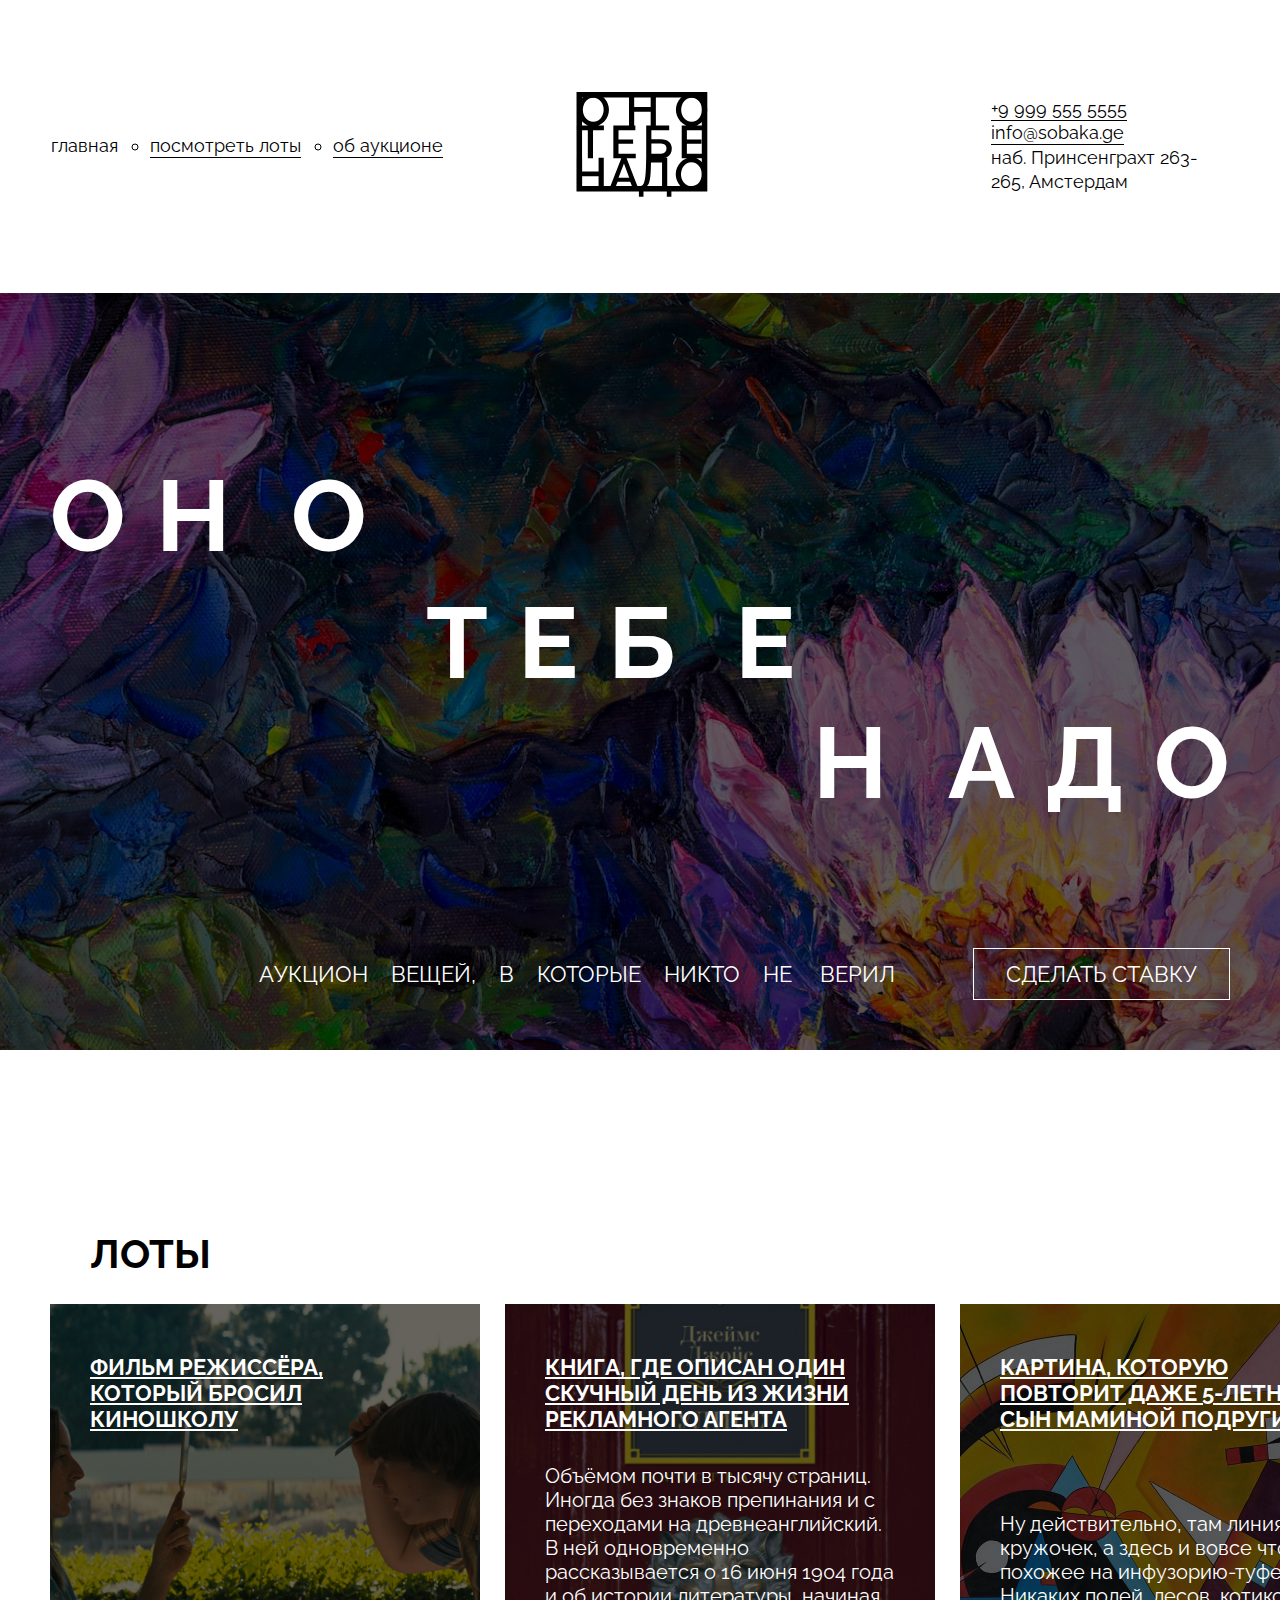
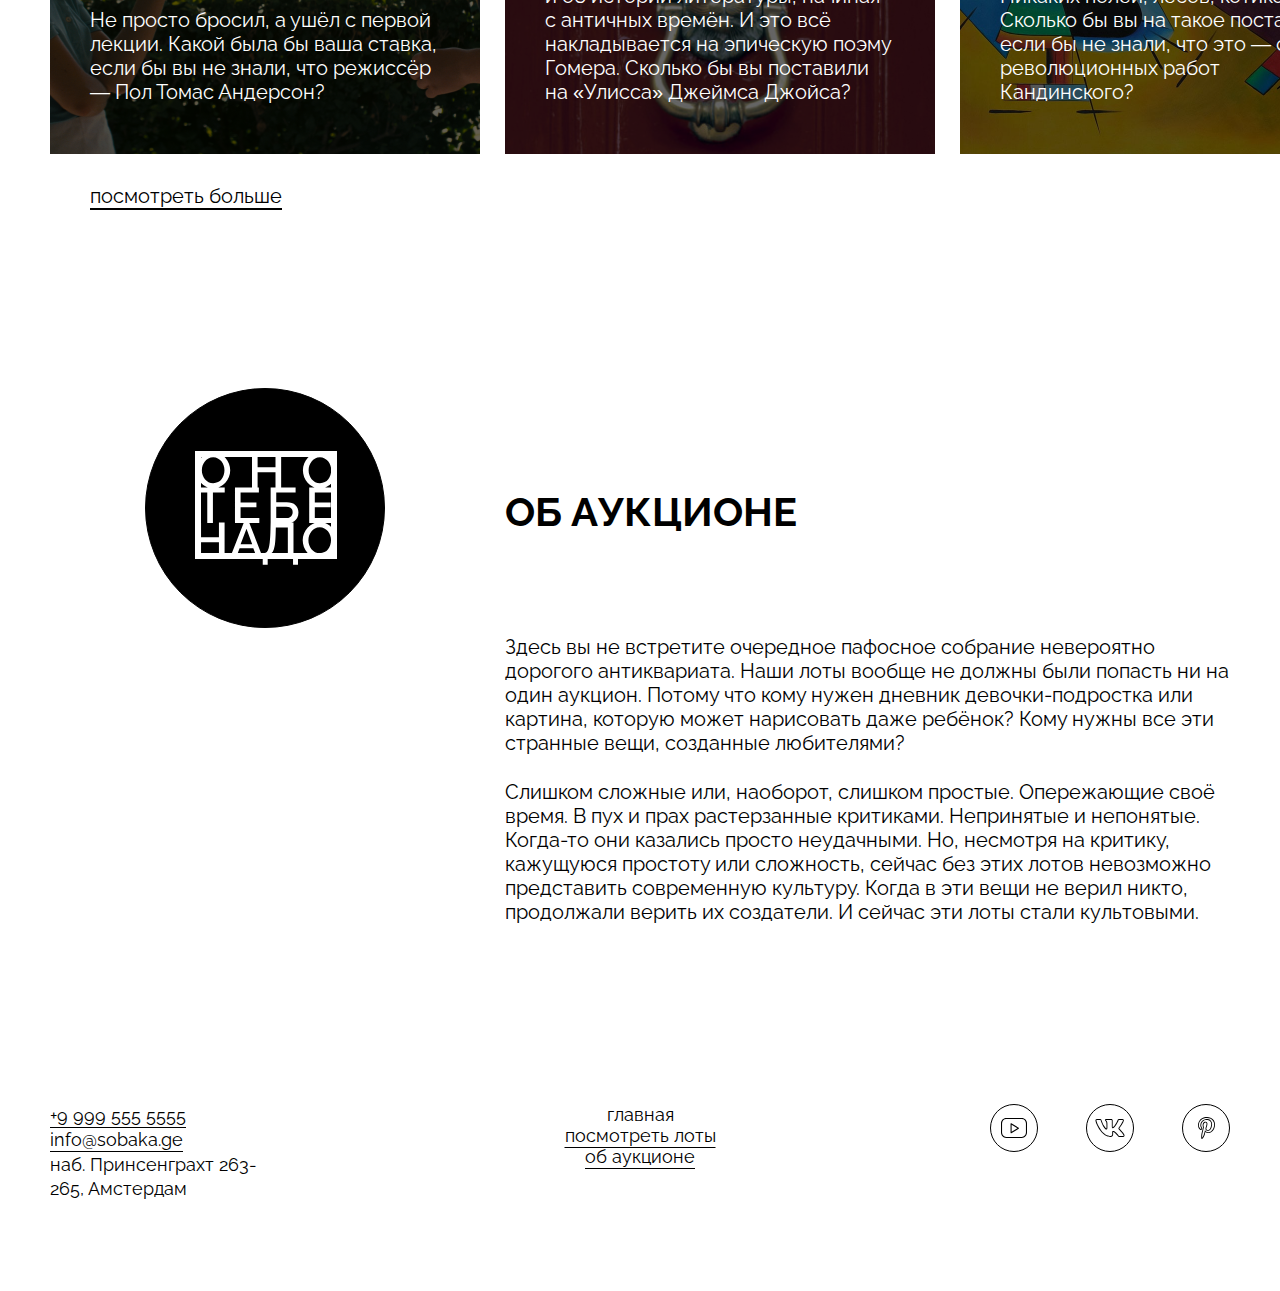
<file: index.html>
<!DOCTYPE html>
<html lang="ru">
  <head>
    <meta charset="UTF-8" />
    <meta http-equiv="X-UA-Compatible" content="IE=edge" />
    <meta name="viewport" content="width=device-width, initial-scale=1.0" />

    <link rel="stylesheet" href="./fonts/fonts.css" />
    <link rel="stylesheet" href="./styles/global.css" />
    <link rel="stylesheet" href="./styles/style.css" />
    <title>Оно тебе надо — аукцион вещей, в которые никто не верил</title>
  </head>
  <body>
    <header class="header content_section header_font">
      <nav class="header__menu">
        <ul class="header__links-list">
          <li class="header__links-list-item_no-bullit">
            <a class="header__link_active">главная</a>
          </li>
          <li class="header__links-list-item">
            <a href="#lots" class="header__link text-underline-offset-item"
              >посмотреть лоты</a
            >
          </li>
          <li class="header__links-list-item">
            <a href="#about" class="header__link text-underline-offset-item"
              >об аукционе</a
            >
          </li>
        </ul>
      </nav>

      <a class="header__logo">
        <img
          class="header__logo-image"
          src="images/logo-black.svg"
          alt="логотип черный оно тебе надо"
        />
      </a>

      <div class="address">
        <address class="header__address">
          <a class="text-underline-offset-item" href="tel:+99995555555"
            >+9 999 555 5555</a
          ><br />
          <a class="text-underline-offset-item" href="mailto:info@sobaka.ge"
            >info@sobaka.ge</a
          >
          <p>наб. Принсенграхт 263-265, Амстердам</p>
        </address>
      </div>
    </header>

    <main>
      <section class="cover content_section">
        <div class="overlay"></div>
        <div class="cover__title">
          <h1>
            <span class="accent-span aligned-text">
              <span class="letter-spacing-default"
                >о<span class="letter-spacing-extended">но</span></span
              >
            </span>
            <span class="accent-span aligned-text_center">
              <span class="letter-spacing-default"
                >те<span class="letter-spacing-extended">бе</span></span
              >
            </span>
            <span class="accent-span aligned-text_right">
              <span class="letter-spacing-extended"
                >н<span class="letter-spacing-default"
                  >ад<span class="no-letter-spacing">о</span></span
                >
              </span>
            </span>
          </h1>
        </div>
        <div class="cover__description">
          <p class="cover__description-text">
            <span class="word-spacing_narrow"
              >Аукцион вещей, в которые никто не</span
            ><span class="word-spacing_extended"> верил</span>
          </p>
          <button class="bet-button" type="button">Сделать ставку</button>
        </div>
      </section>

      <section class="lots content_section">
        <h2 class="lots__heading">Лоты</h2>
        <ul class="lots__card-list">
          <li class="lots__card-list-item">
            <a class="card-link" href="#0">
              <article class="card card_type_film">
                <div class="overlay"></div>
                <h3 class="card__title">
                  Фильм режиссёра, который бросил киношколу
                </h3>
                <p class="card__text">
                  Не просто бросил, а ушёл с первой лекции. Какой была бы ваша
                  ставка, если бы вы не знали, что режиссёр — Пол Томас
                  Андерсон?
                </p>
              </article>
            </a>
          </li>

          <li class="lots__card-list-item">
            <a class="card-link" href="#0">
              <article class="card card_type_book">
                <div class="overlay"></div>
                <h3 class="card__title">
                  Книга, где описан один скучный день из жизни рекламного агента
                </h3>
                <p class="card__text">
                  Объёмом почти в тысячу страниц. Иногда без знаков препинания и
                  с переходами на древнеанглийский. В ней одновременно
                  рассказывается о 16 июня 1904 года и об истории литературы,
                  начиная с античных времён. И это всё накладывается на
                  эпическую поэму Гомера. Сколько бы вы поставили на «Улисса»
                  Джеймса Джойса?
                </p>
              </article>
            </a>
          </li>
          <li class="lots__card-list-item">
            <a class="card-link" href="#0">
              <article class="card card_type_picture">
                <div class="overlay"></div>
                <h3 class="card__title">
                  Картина, которую повторит даже 5-летний сын маминой подруги
                </h3>
                <p class="card__text">
                  Ну действительно, там линия, тут кружочек, а здесь и вовсе
                  что-то похожее на инфузорию-туфельку. Никаких полей, лесов,
                  котиков… Сколько бы вы на такое поставили, если бы не знали,
                  что это — одна из революционных работ Кандинского?
                </p>
              </article>
            </a>
          </li>
        </ul>

        <a class="lots__look-more-link text-underline-offset-item" href="#0"
          >посмотреть больше</a
        >
      </section>

      <section class="about content_section">
        <div class="first_column">
          <div class="about__logo">
            <img
              class="about__logo-image"
              src="images/logo-white.svg"
              alt="логотип белый на черном фоне оно тебе надо"
            />
          </div>
        </div>

        <div class="second_column">
          <h2 class="about__title">Об аукционе</h2>
          <div class="about__text">
            <p class="about__text__paragraph">
              Здесь вы не встретите очередное пафосное собрание невероятно
              дорогого антиквариата. Наши лоты вообще не должны были попасть ни
              на один аукцион. Потому что кому нужен дневник девочки-подростка
              или картина, которую может нарисовать даже ребёнок? Кому нужны все
              эти странные вещи, созданные любителями?
            </p>
            <p class="about__text__paragraph">
              Слишком сложные или, наоборот, слишком простые. Опережающие своё
              время. В пух и прах растерзанные критиками. Непринятые и
              непонятые. Когда-то они казались просто неудачными. Но, несмотря
              на критику, кажущуюся простоту или сложность, сейчас без этих
              лотов невозможно представить современную культуру. Когда в эти
              вещи не верил никто, продолжали верить их создатели. И сейчас эти
              лоты стали культовыми.
            </p>
          </div>
        </div>
      </section>
    </main>

    <footer class="footer content_section">
      <address class="header__address">
        <a class="text-underline-offset-item" href="tel:+99995555555"
          >+9 999 555 5555</a
        ><br />
        <a class="text-underline-offset-item" href="mailto:info@sobaka.ge"
          >info@sobaka.ge</a
        >
        <p>наб. Принсенграхт 263-265, Амстердам</p>
      </address>

      <nav class="footer__menu">
        <ul class="footer__menu-list">
          <li class="footer__menu-list-item">
            <a class="footer__menu-link_active">главная</a>
          </li>
          <li class="footer__menu-list-item">
            <a href="#0" class="footer__menu-link text-underline-offset-item"
              >посмотреть лоты</a
            >
          </li>
          <li class="footer__menu-list-item">
            <a href="#0" class="footer__menu-link text-underline-offset-item"
              >об аукционе</a
            >
          </li>
        </ul>
      </nav>

      <ul class="footer__social-list">
        <li class="footer__social-list-item">
          <a href="#0" target="_blank" class="footer__social-link">
            <img
              class="footer__social-icon"
              src="images/yt.svg"
              alt="логотип youtube"
            />
          </a>
        </li>
        <li class="footer__social-list-item">
          <a href="#0" target="_blank" class="footer__social-link">
            <img
              class="footer__social-icon"
              src="images/vk.svg"
              alt="логотип vkontakte"
            />
          </a>
        </li>
        <li class="footer__social-list-item">
          <a href="#0" target="_blank" class="footer__social-link">
            <img
              class="footer__social-icon"
              src="images/pinterest.svg"
              alt="логотип pinterest"
            />
          </a>
        </li>
      </ul>
    </footer>
  </body>
</html>
</file>
<file: fonts/fonts.css>
@font-face {
  font-family: Raleway;
  src:
    url(./Raleway-Regular.woff2) format('woff2'),
    url(./Raleway-Regular.woff) format('woff');
  font-weight: normal;
  font-display: swap;
}

@font-face {
  font-family: Raleway;
  src:
    url(./Raleway-Bold.woff2) format('woff2'),
    url(./Raleway-Bold.woff) format('woff');
  font-weight: bold;
  font-display: swap;
}
</file>
<file: styles/global.css>
*,
*::before,
*::after {
  box-sizing: border-box;
}

body {
  min-width: 1100px;
  margin: 0;
  font-family: Raleway, sans-serif;
}

h1,
h2,
h3,
h4,
h5,
h6,
p,
ul,
ol,
li,
blockquote {
  margin: 0;
  padding: 0;
}

a {
  color: inherit;
}

img {
  width: 100%;
}
</file>
<file: styles/style.css>
.content_section {
  box-sizing: border-box;
  max-width: 1440px;
  width: 100%;
  margin: auto;
}

.header {
  display: grid;
  grid-template-columns: 1fr 148px 1fr;
  box-sizing: border-box;
  padding: 92px 49px 92px 51px;
}

.header__logo-image {
  width: 148px;
  height: 105px;
}

.header__menu {
  box-sizing: border-box;
  display: flex;
  flex-grow: 1;
  padding: 43px 0 45px 0;
  position: relative;
}

.header__links-list {
  display: flex;
  flex-direction: row;
  gap: 32px;
  align-items: flex-start;
  justify-content: space-between;
}

.header__links-list-item {
  list-style-type: circle;
}

.header__links-list-item_no-bullit {
  list-style-type: none;
}

.header__link_active {
  text-decoration: none;
}

.address {
  box-sizing: border-box;
  padding: 5px 0 7px 0;
  border: 1px white;
  justify-self: flex-end;
}
.header__address {
  color: #000;
  font-size: 18px;
  font-style: normal;
  font-weight: 400;
  line-height: 24.3px;
  max-width: 240px;
}

.header_font {
  color: #000;
  font-size: 18px;
  font-style: normal;
  font-weight: 400;
}
.cover {
  background-image: url(../images/cover.jpg);
  background-repeat: no-repeat;
  background-position: center;
  background-size: cover;

  z-index: 0;
  position: relative;

  display: flex;
  flex-direction: column;
  justify-content: space-between;
}

.overlay {
  position: absolute;
  inset: 0;
  background-color: rgba(0, 0, 0, 0.6);
  z-index: 1;
}

.cover__title {
  color: white;
  z-index: 2;
  position: relative;
  width: 100%;
}

.cover__description {
  display: grid;
  grid-template-columns: 2fr 257px;
  column-gap: 78px;
  box-sizing: border-box;
  padding: 135px 50px 50px 0;
}

.cover__description-text {
  color: white;
  font-weight: 400;
  font-size: 22px;
  line-height: 28px;
  font-style: normal;
  z-index: 2;
  position: relative;
  text-transform: uppercase;
  text-align: center;

  justify-self: flex-end;
  justify-items: center;
  align-self: center;
}
.word-spacing_extended {
  word-spacing: 22px;
}
.word-spacing_narrow {
  word-spacing: 17px;
}
.bet-button {
  border: 1px solid #fff;
  color: white;
  z-index: 2;
  position: relative;
  font-weight: 400;
  font-size: 22px;
  font-style: normal;
  font-family: Raleway, sans-serif;
  line-height: normal;
  background-color: transparent;
  min-height: 52px;
  width: 100%;
  text-align: center;
  text-transform: uppercase;
  justify-self: flex-end;
  cursor: pointer;
}

.lots {
  display: flex;
  flex-direction: column;
  justify-content: space-around;
  align-items: start;
  box-sizing: border-box;
  padding: 180px 50px 0 50px;
}

.lots__heading {
  color: #000;
  font-size: 40px;
  font-style: normal;
  font-weight: 700;
  line-height: normal;
  text-transform: uppercase;
  padding-left: 40px;
}

.lots__card-list {
  list-style-type: none;
  display: flex;
  flex-direction: row;
  justify-content: space-between;
  gap: 25px;
  padding-top: 27px;
}

.lots__card-list-item {
  text-decoration: none;
  min-height: 450px;
  width: 430px;
  flex-grow: 1;
}

.card-link {
  display: block;
  height: 100%;
  text-decoration: none;
}

.card {
  background-repeat: no-repeat;
  background-position: right center;
  background-size: 100%;
  z-index: 0;
  position: relative;
  height: 100%;
  display: flex;
  flex-direction: column;
  justify-content: space-between;
}

.card__title {
  color: #fff;
  z-index: 2;
  position: relative;
  font-size: 22px;
  font-style: normal;
  font-weight: 700;
  text-decoration-line: underline;
  text-transform: uppercase;
  box-sizing: border-box;
  padding: 50px 40px 0 40px;
}

.card__text {
  color: #fff;
  box-sizing: border-box;
  padding: 0 40px 50px 40px;
  font-size: 20px;
  font-style: normal;
  font-weight: 400;
  line-height: 120%;
  z-index: 2;
  position: relative;
}

.card_type_film {
  background-image: url(../images/card-lot-01.jpg);
}
.card_type_book {
  background-image: url(../images/card-lot-02.jpg);
}
.card_type_picture {
  background-image: url(../images/card-lot-03.jpg);
}

.lots__look-more-link {
  color: #000;
  font-size: 20px;
  font-style: normal;
  font-weight: 400;
  line-height: normal;

  text-decoration-line: underline;
  padding: 30px 0 0 40px;
}

.about {
  display: grid;
  grid-template-columns: 430px auto;
  gap: 25px;
  box-sizing: border-box;
  padding: 180px 50px 0 50px;
}

.first_column {
  display: flex;
  box-sizing: border-box;
  padding: 0 95px 0 95px;
}

.second_column {
  flex: 1;
  margin-top: 100px;
}
.about__logo {
  background-color: black;

  width: 240px;
  height: 240px;
  border-radius: 50%;
  border: solid 1px;
  z-index: -2;
  position: relative;
  display: flex;
  justify-content: center;
  align-items: center;
}

.about__logo-image {
  z-index: -1;
  width: 148px;
  height: 114px;
  background-position: center;
}

.about__title {
  color: #000;
  font-size: 40px;
  font-style: normal;
  font-weight: 700;
  line-height: normal;
  text-transform: uppercase;
  box-sizing: border-box;
  padding-bottom: 75px;
}
.about__text {
  color: #000;

  font-size: 20px;
  font-style: normal;
  font-weight: 400;
  line-height: normal;
}
.about__text__paragraph {
  box-sizing: border-box;
  padding-top: 25px;
}

.footer {
  margin: auto;
  display: flex;
  flex-direction: row;
  justify-content: space-between;
  align-items: flex-start;
  box-sizing: border-box;
  padding: 180px 50px 90px 50px;
}
.footer__menu {
  box-sizing: border-box;
  /* padding: 0 356px 0 356px; */
}
.footer__menu-list {
  list-style-type: none;
  text-align: center;
}
.footer__social-list {
  list-style-type: none;
  display: flex;
  min-width: 240px;
  align-items: center;
  justify-content: space-between;
}

.footer__menu-list-item {
  color: #000;
  text-align: center;
  font-size: 18px;
  font-style: normal;
  font-weight: 400;
  line-height: normal;
}
.text-underline-offset-item {
  text-underline-offset: 5px;
}
.footer__social-link {
  list-style-type: none;
}
.footer__social-icon {
  height: 48px;
}

.accent-span {
  display: block;
  font-size: 100px;
  font-style: normal;
  font-weight: 700;
  text-transform: uppercase;
}

.aligned-text {
  line-height: 115%;
  text-align: left;
  padding: 165px 0 20px 50px;
}

.aligned-text_center {
  line-height: 100%;
  text-align: center;
  padding-bottom: 20px;
}

.aligned-text_right {
  line-height: 100%;
  text-align: right;
  padding-right: 50px;
}

.letter-spacing-default {
  letter-spacing: 30px;
}
.letter-spacing-extended {
  letter-spacing: 60px;
}
.no-letter-spacing {
  letter-spacing: normal;
}
</file>
